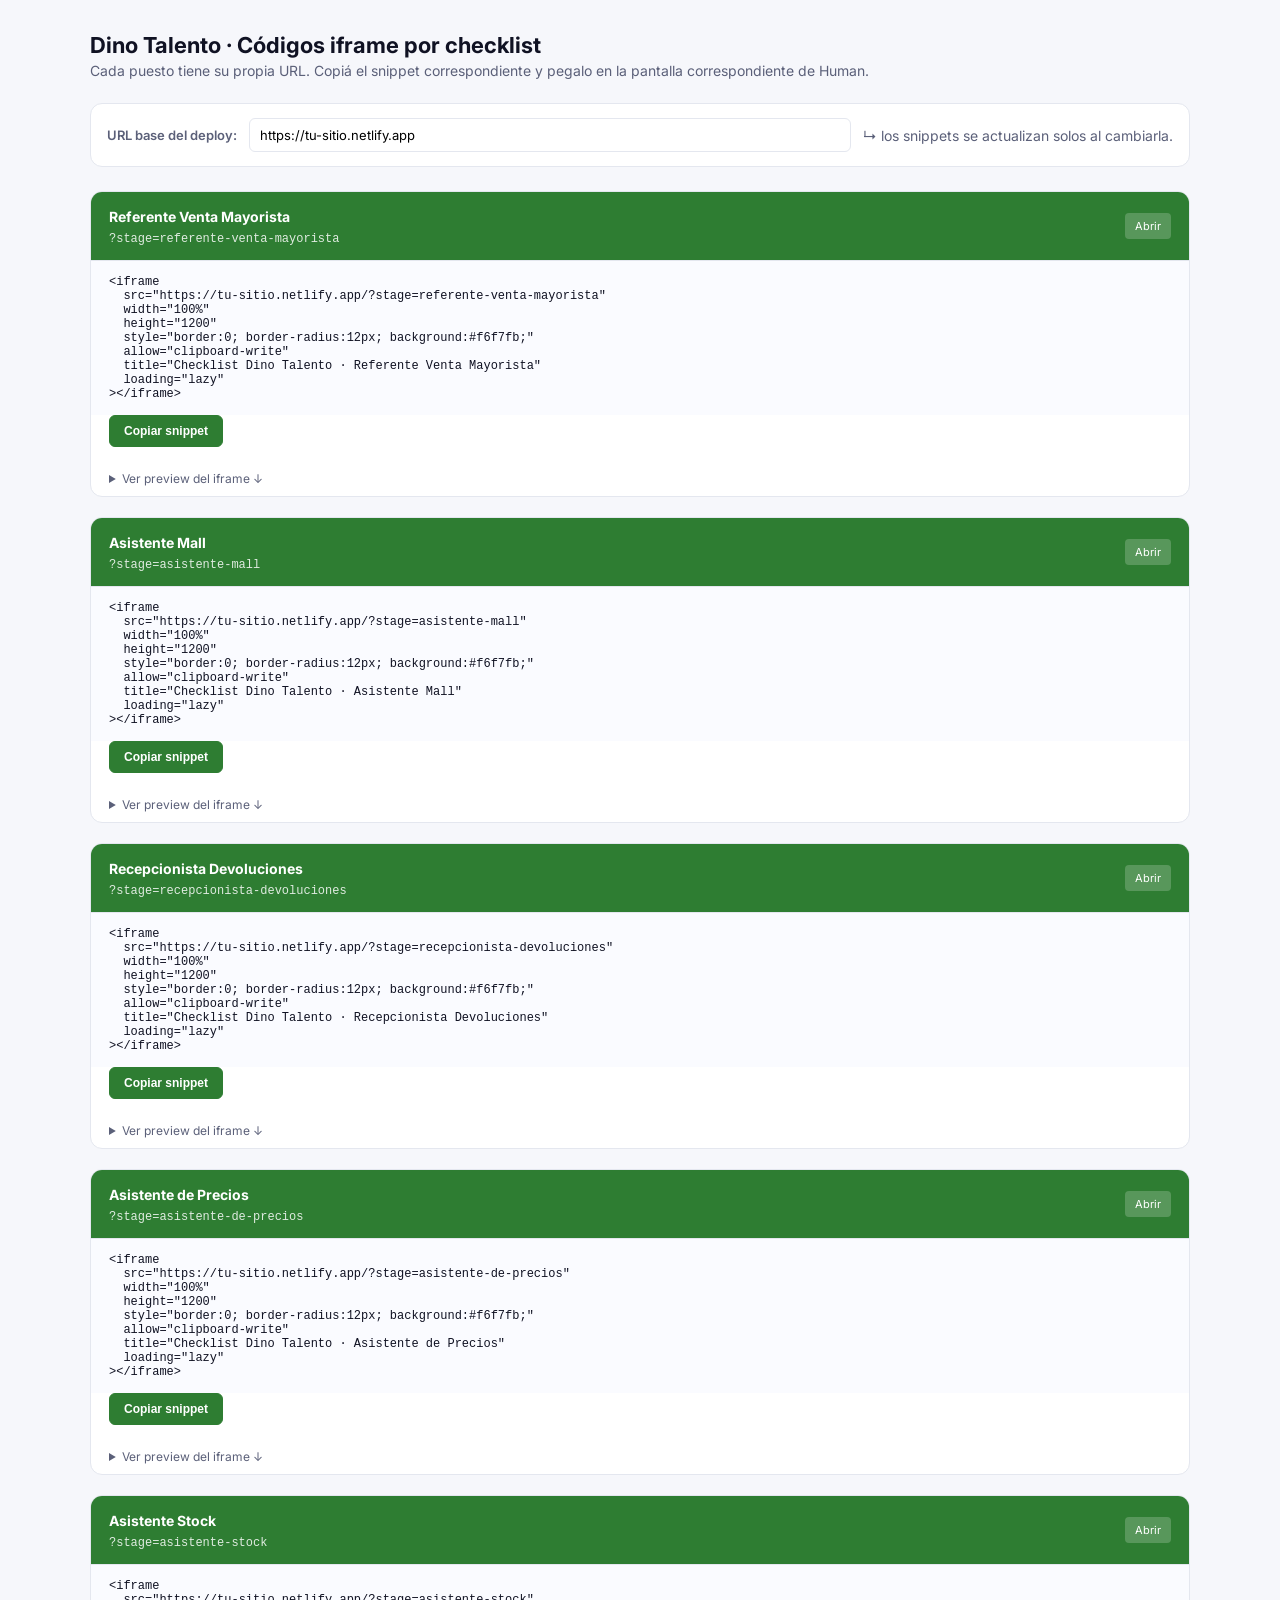
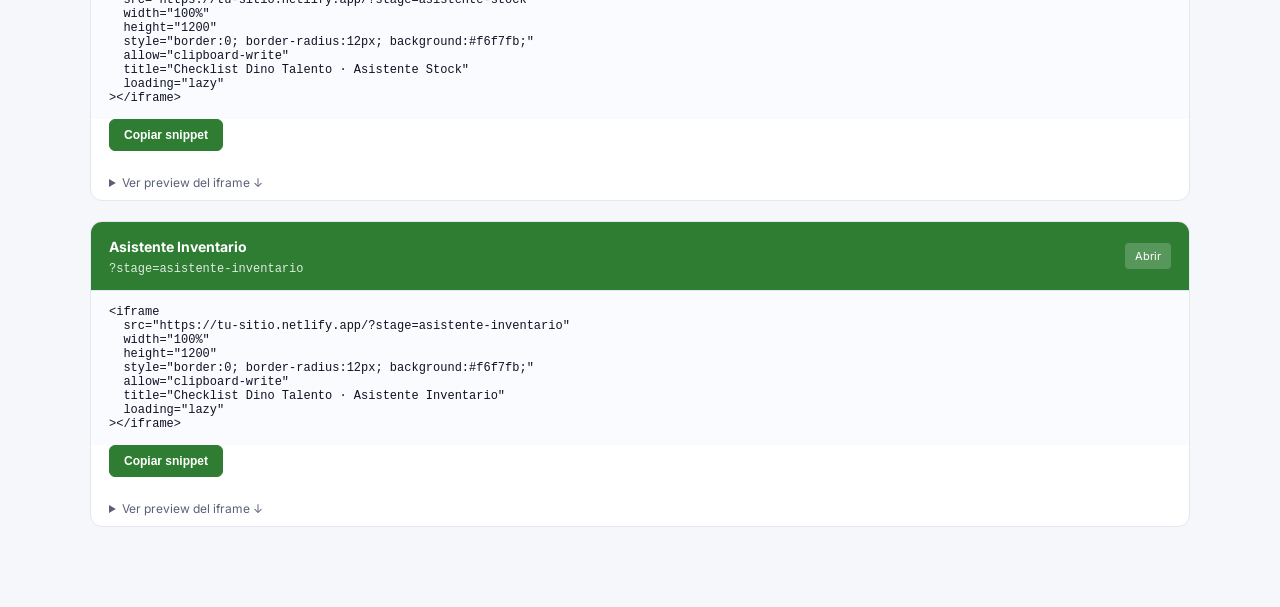
<file: embeds.html>
<!doctype html>
<html lang="es">
  <head>
    <meta charset="utf-8" />
    <meta name="viewport" content="width=device-width, initial-scale=1" />
    <title>Dino Talento · Códigos iframe por checklist</title>
    <link
      href="https://fonts.googleapis.com/css2?family=Inter:wght@400;500;600;700&display=swap"
      rel="stylesheet"
    />
    <style>
      :root {
        --primary: #2e7d32;
        --bg: #f6f7fb;
        --surface: #fff;
        --border: #e4e7ef;
        --text: #101223;
        --muted: #5b6079;
      }
      * { box-sizing: border-box; }
      body {
        margin: 0;
        font-family: "Inter", system-ui, sans-serif;
        background: var(--bg);
        color: var(--text);
        padding: 32px 24px 80px;
      }
      .wrap { max-width: 1100px; margin: 0 auto; }
      h1 { margin: 0 0 4px; font-size: 22px; }
      .sub { color: var(--muted); margin: 0 0 24px; font-size: 14px; }
      .base {
        background: var(--surface);
        border: 1px solid var(--border);
        border-radius: 12px;
        padding: 14px 16px;
        margin-bottom: 24px;
        font-size: 13px;
        display: flex;
        gap: 12px;
        align-items: center;
        flex-wrap: wrap;
      }
      .base label { color: var(--muted); font-weight: 600; }
      .base input {
        flex: 1;
        min-width: 320px;
        font: inherit;
        padding: 8px 10px;
        border-radius: 6px;
        border: 1px solid var(--border);
      }
      .grid {
        display: grid;
        grid-template-columns: 1fr;
        gap: 20px;
      }
      .card {
        background: var(--surface);
        border: 1px solid var(--border);
        border-radius: 12px;
        overflow: hidden;
      }
      .card-head {
        padding: 14px 18px;
        display: flex;
        justify-content: space-between;
        align-items: center;
        gap: 12px;
        background: var(--primary);
        color: #fff;
      }
      .card-head strong { font-size: 14px; }
      .card-head code { font-size: 12px; opacity: .85; }
      .snippet {
        padding: 14px 18px;
        font-family: ui-monospace, SFMono-Regular, Menlo, monospace;
        font-size: 12px;
        white-space: pre-wrap;
        word-break: break-all;
        background: #fafbff;
        color: #101223;
        border-top: 1px solid var(--border);
      }
      .copy {
        margin: 0 18px 14px;
        padding: 8px 14px;
        border-radius: 6px;
        border: 1px solid var(--primary);
        background: var(--primary);
        color: #fff;
        cursor: pointer;
        font-size: 12px;
        font-weight: 600;
      }
      .copy:hover { filter: brightness(0.95); }
      .copy.copied { background: #1b5e20; }
      .preview { border-top: 1px solid var(--border); background: #000; }
      .preview iframe { width: 100%; height: 500px; border: 0; display: block; }
      .open-link {
        display: inline-block;
        padding: 6px 10px;
        font-size: 11px;
        border-radius: 4px;
        background: rgba(255, 255, 255, 0.2);
        color: #fff;
        text-decoration: none;
      }
      .open-link:hover { background: rgba(255, 255, 255, 0.3); }
      details summary {
        cursor: pointer;
        padding: 10px 18px;
        font-size: 12px;
        color: var(--muted);
      }
    </style>
  </head>
  <body>
    <div class="wrap">
      <h1>Dino Talento · Códigos iframe por checklist</h1>
      <p class="sub">
        Cada puesto tiene su propia URL. Copiá el snippet correspondiente y pegalo en la pantalla
        correspondiente de Human.
      </p>

      <div class="base">
        <label>URL base del deploy:</label>
        <input id="base" type="text" value="https://tu-sitio.netlify.app" />
        <span class="sub" style="margin:0">↳ los snippets se actualizan solos al cambiarla.</span>
      </div>

      <div class="grid" id="grid"></div>
    </div>

    <script src="data.js"></script>
    <script>
      const grid = document.getElementById("grid");
      const baseInput = document.getElementById("base");
      const saved = localStorage.getItem("dino:embeds:base");
      if (saved) baseInput.value = saved;

      function render() {
        const base = baseInput.value.replace(/\/$/, "");
        localStorage.setItem("dino:embeds:base", base);
        const stages = window.DineoData.INLINE_STAGES;
        grid.innerHTML = "";
        stages.forEach((s) => {
          const src = `${base}/?stage=${s.id}`;
          const snippet =
            `<iframe\n` +
            `  src="${src}"\n` +
            `  width="100%"\n` +
            `  height="1200"\n` +
            `  style="border:0; border-radius:12px; background:#f6f7fb;"\n` +
            `  allow="clipboard-write"\n` +
            `  title="Checklist Dino Talento · ${s.name}"\n` +
            `  loading="lazy"\n` +
            `></iframe>`;
          const previewSrc = `${base}/?stage=${s.id}`;
          const card = document.createElement("div");
          card.className = "card";
          card.innerHTML = `
            <div class="card-head">
              <div>
                <strong>${s.name}</strong>
                <div><code>?stage=${s.id}</code></div>
              </div>
              <a class="open-link" href="${previewSrc}" target="_blank" rel="noopener">Abrir</a>
            </div>
            <div class="snippet">${snippet.replace(/</g, "&lt;")}</div>
            <button class="copy" data-snippet="${encodeURIComponent(snippet)}">Copiar snippet</button>
            <details>
              <summary>Ver preview del iframe ↓</summary>
              <div class="preview"><iframe src="${previewSrc}" loading="lazy"></iframe></div>
            </details>
          `;
          grid.appendChild(card);
        });

        grid.querySelectorAll(".copy").forEach((btn) => {
          btn.addEventListener("click", async () => {
            const snip = decodeURIComponent(btn.dataset.snippet);
            try {
              await navigator.clipboard.writeText(snip);
              btn.textContent = "Copiado ✓";
              btn.classList.add("copied");
              setTimeout(() => {
                btn.textContent = "Copiar snippet";
                btn.classList.remove("copied");
              }, 1500);
            } catch {
              alert("No se pudo copiar. Seleccionalo manualmente.");
            }
          });
        });
      }

      baseInput.addEventListener("input", render);
      render();
    </script>
  </body>
</html>
</file>
